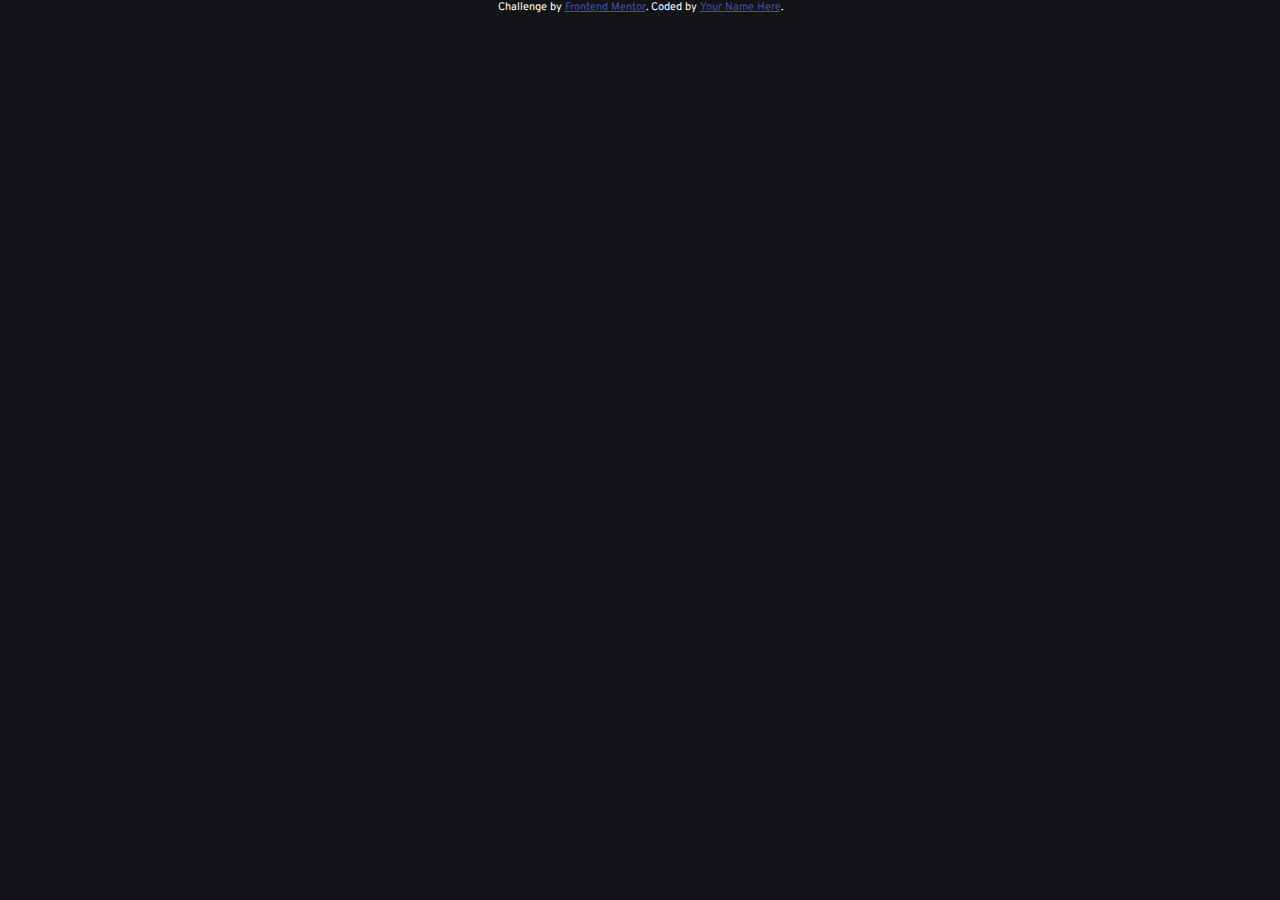
<file: index.html>
<!DOCTYPE html>
<html lang="en">
<head>
  <meta charset="UTF-8">
  <meta name="viewport" content="width=device-width, initial-scale=1.0"> <!-- displays site properly based on user's device -->

  <link rel="icon" type="image/png" sizes="32x32" href="./images/favicon-32x32.png">
  <link rel="stylesheet" href="styles/style.css">
  <title>Frontend Mentor | Interactive rating component</title>
</head>
<body>

  <div class="main">
    <div class="card">
      <div class="cyrcle_star">
        <img src="images/icon-star.svg" class="img_star" alt="star">
      </div>

      <h1>How did we do?</h1>

      <p>Please let us know how we did with your support request. All feedback is appreciated 
        to help us improve our offering!</p>

      <div class="variats">
        <button class="button_variat" id="1">1</button>
        <button class="button_variat" id="2">2</button>
        <button class="button_variat" id="3">3</button>
        <button class="button_variat" id="4">4</button>
        <button class="button_variat" id="5">5</button>
      </div>
      <button class="button_submite">
        S U B M I T
      </button>
    </div>
  </div>




  <div class="attribution">
    Challenge by <a href="https://www.frontendmentor.io?ref=challenge" target="_blank">Frontend Mentor</a>. 
    Coded by <a href="#">Your Name Here</a>.
  </div>
</body>
</html>
<!-- 
   Rating state start 

  How did we do?

  Please let us know how we did with your support request. All feedback is appreciated 
  to help us improve our offering!

  1 2 3 4 5

  Submit

  Rating state end

  Thank you state start

  You selected Add rating here out of 5

  Thank you!

  We appreciate you taking the time to give a rating. If you ever need more support, 
  don’t hesitate to get in touch!

  Thank you state end

   -->
</file>
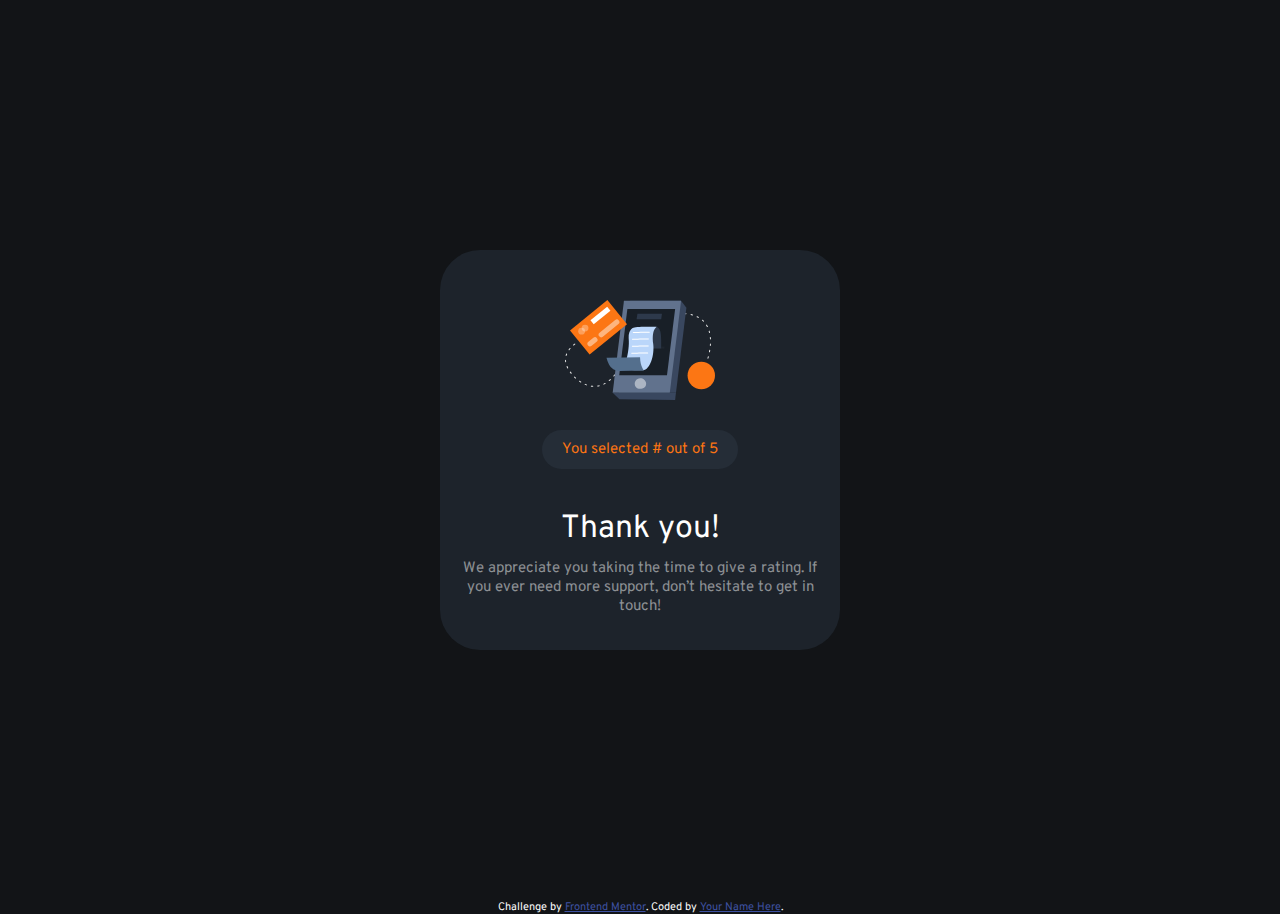
<file: index_2.html>
<!DOCTYPE html>
<html lang="en">
<head>
  <meta charset="UTF-8">
  <meta name="viewport" content="width=device-width, initial-scale=1.0"> <!-- displays site properly based on user's device -->

  <link rel="icon" type="image/png" sizes="32x32" href="./images/favicon-32x32.png">
  <link rel="stylesheet" href="styles/style_index_2.css">
  <title>Frontend Mentor | Interactive rating component</title>
</head>
<body>

  <div class="main_2">
    <div class="card_2">
      <img src="images/illustration-thank-you.svg" class="img_ty" alt="ty">

      <div class="selected">
        <div class="selected_text">You selected # out of 5</div>
      </div>

      <h1>Thank you!</h1>

      <p>We appreciate you taking the time to give a rating. If you ever need more support, 
        don’t hesitate to get in touch!</p>
    </div>
  </div>




  <div class="attribution">
    Challenge by <a href="https://www.frontendmentor.io?ref=challenge" target="_blank">Frontend Mentor</a>. 
    Coded by <a href="#">Your Name Here</a>.
  </div>

  <script src="scripts/script.js"></script>
</body>
</html>
<!-- 
   Rating state start 

  How did we do?

  Please let us know how we did with your support request. All feedback is appreciated 
  to help us improve our offering!

  1 2 3 4 5

  Submit

  Rating state end

  Thank you state start

  You selected Add rating here out of 5

  Thank you!

  We appreciate you taking the time to give a rating. If you ever need more support, 
  don’t hesitate to get in touch!

  Thank you state end

   -->
</file>
<file: styles/style.css>
@font-face {
    font-family: Overpass;
    src: url(../fonts/Overpass-VariableFont_wght.ttf);
}
* {
    margin: 0;
    padding: 0;
}
body {
    font-family: Overpass;
    background-color: hsl(216, 12%, 8%);
    color: hsl(0, 100%, 100%);
}
.attribution { font-size: 11px; text-align: center; }
.attribution a { color: hsl(228, 45%, 44%); }

.main {
    display: none;
}

.main_show {
    display: flex;
    justify-content: center;
    align-items: center;
    height: 100vh;
}
.card {
    display: flex;
    flex-direction: column;
    justify-content: left;
    padding: 20px;
    width: 360px;
    height: 360px;
    background-color: hsl(213, 20%, 14%);
    border-radius: 40px;
}


.cyrcle_star{
    display: flex;
    justify-content: center;
    align-items: center;
    width: 50px;
    height: 50px;
    background-color: hsl(213, 19%, 18%);
    border-radius: 25px;
}
.img_star {
    width: 16px;
    height: 16px;
}


.card h1 {
    margin-top: 40px;
    font-weight: 400;
}
.card p {
    font-size: 15px;
    margin-top: 20px;
    margin-bottom: 20px;
    font-weight: 400;
    color: rgba(255, 255, 255, 0.514);
}


.variants {
    display: flex;
    flex-direction: row;
    justify-content: space-between;
    
}
.button_variant {
    display: flex;
    font-family: Overpass;
    justify-content: center;
    align-items: center;
    color: rgba(255, 255, 255, 0.514);
    font-size: 15px;
    border: 0;
    width: 50px;
    height: 50px;
    background-color: hsl(213, 19%, 18%);
    border-radius: 25px;
}
.button_variant:hover {
    color: hsl(213, 20%, 14%);
    background-color: hsl(25, 97%, 53%);
}
.button_variant:focus {
    color: hsl(213, 20%, 14%);
    background-color: hsl(0, 0%, 100%);
}


.button_submite {
    font-family: Overpass;
    font-weight: bold;
    display: block;
    background-color: hsl(25, 97%, 53%);
    color: hsl(213, 20%, 14%);
    border-radius: 40px;
    border: 0;
    margin-top: 30px;
    height: 45px;
}
.button_submite:hover {
    background-color: white;
}




.main_2{
    display: none;
}
.main_2_show {
    display: flex;
    justify-content: center;
    align-items: center;
    height: 100vh;
}
.card_2 {
    display: flex;
    flex-direction: column;
    align-items: center;

    padding: 20px;
    width: 360px;
    height: 360px;
    background-color: hsl(213, 20%, 14%);
    border-radius: 40px;
}

.img_ty {
    width: 150px;
    height: auto;

    margin-top: 30px;
    margin-bottom: 30px;

    
}

.selected {
    padding: 10px;
    padding-inline: 20px;
    border-radius: 25px;
    
    background-color: hsl(213, 19%, 18%);
}
.selected_text {
    font-size: 15px;
    color: hsl(25, 97%, 53%);
}

.card_2 h1 {
    margin-top: 40px;
    font-weight: 400;
    margin-bottom: 10px;
}
.card_2 p {
    text-align: center;
    font-size: 15px;
    color: rgba(255, 255, 255, 0.514);
}
</file>
<file: styles/style_index_2.css>
@font-face {
    font-family: Overpass;
    src: url(../fonts/Overpass-VariableFont_wght.ttf);
}
* {
    margin: 0;
    padding: 0;
}
body {
    font-family: Overpass;
    background-color: hsl(216, 12%, 8%);
    color: hsl(0, 100%, 100%);
}
.attribution { font-size: 11px; text-align: center; }
.attribution a { color: hsl(228, 45%, 44%); }



.main_2 {
    display: flex;
    justify-content: center;
    align-items: center;
    height: 100vh;
}
.card_2 {
    display: flex;
    flex-direction: column;
    align-items: center;

    padding: 20px;
    width: 360px;
    height: 360px;
    background-color: hsl(213, 20%, 14%);
    border-radius: 40px;
}

.img_ty {
    width: 150px;
    height: auto;

    margin-top: 30px;
    margin-bottom: 30px;

    
}

.selected {
    padding: 10px;
    padding-inline: 20px;
    border-radius: 25px;
    
    background-color: hsl(213, 19%, 18%);
}
.selected_text {
    font-size: 15px;
    color: hsl(25, 97%, 53%);
}
.card_2 h1 {
    margin-top: 40px;
    font-weight: 400;
    margin-bottom: 10px;
}
.card_2 p {
    text-align: center;
    font-size: 15px;
    color: rgba(255, 255, 255, 0.514);
}
</file>
